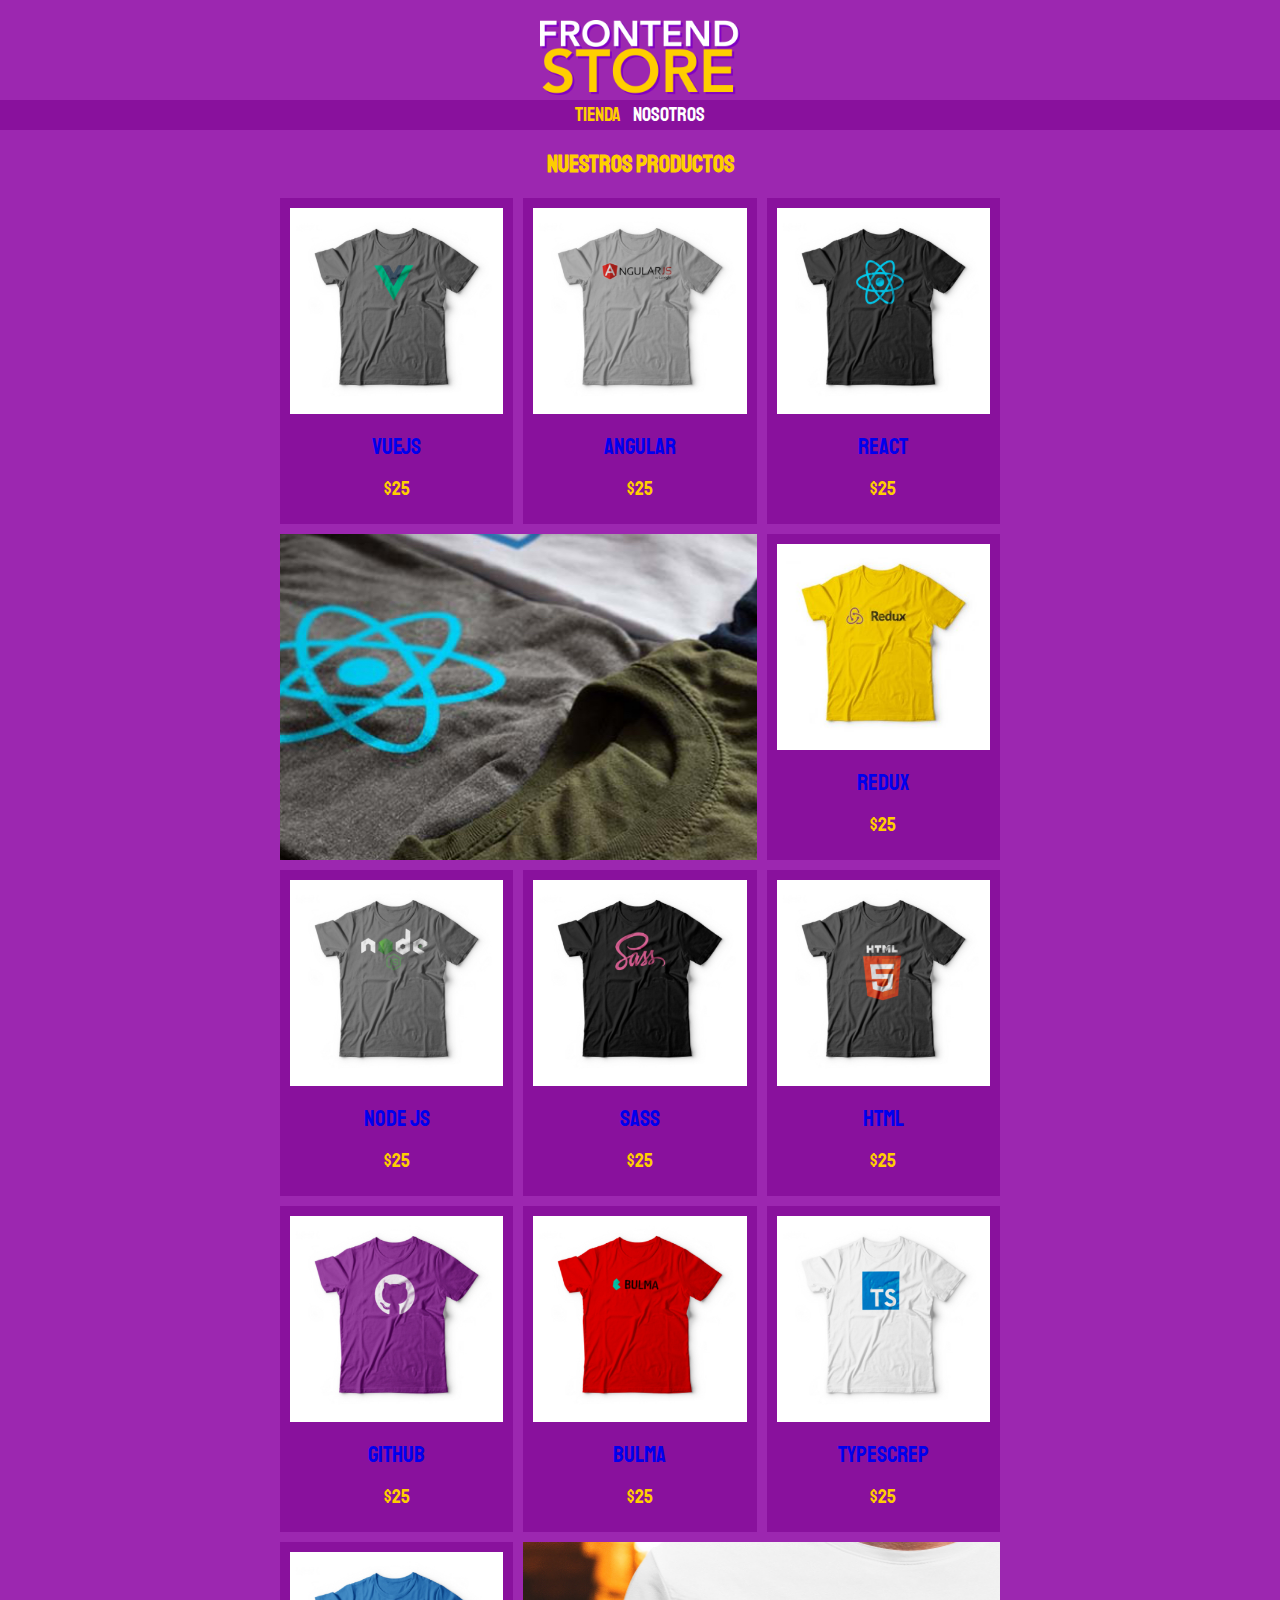
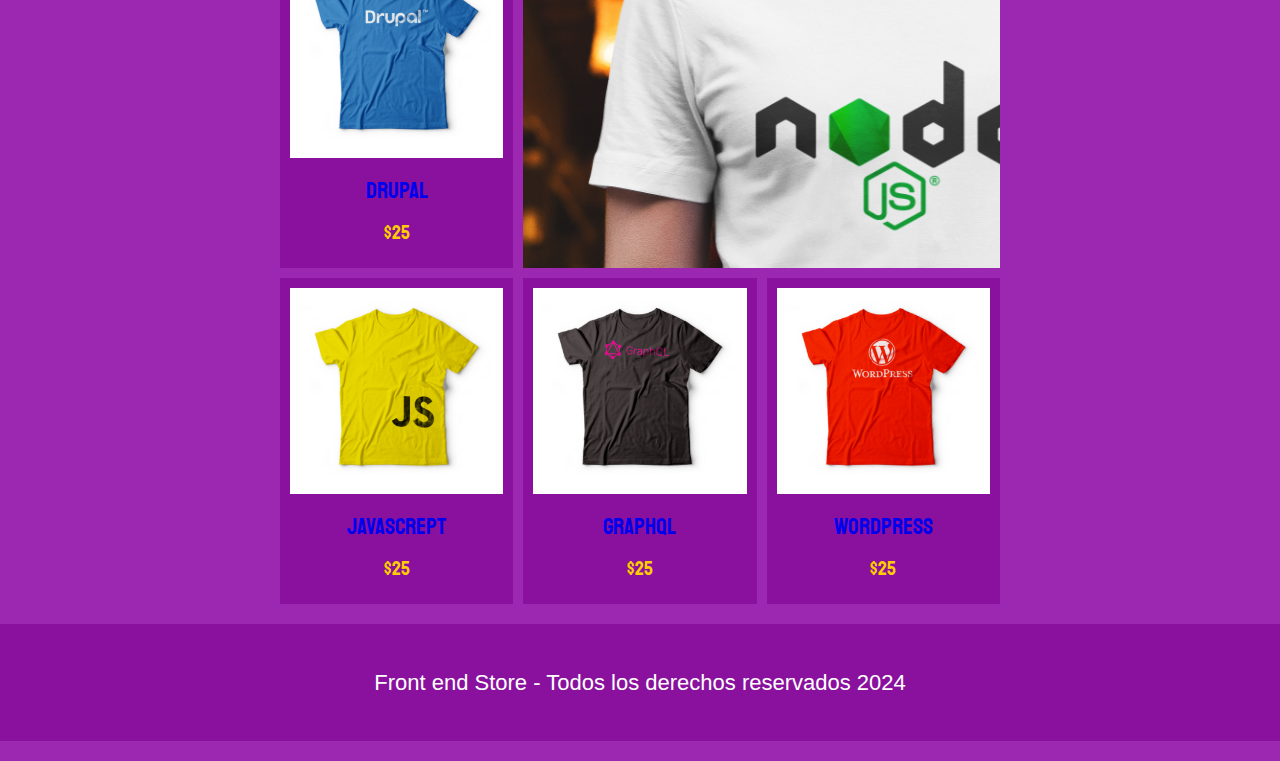
<file: index.html>
<!DOCTYPE html>
<html lang="en">
<head>
    <meta charset="UTF-8">
    <meta name="viewport" content="width=device-width, initial-scale=1.0">
    <link rel="stylesheet" href="./style.css/style.CSS">
    <link rel="stylesheet" href="./style.css/normalize.CSS">
    <title>Front end Store</title>
</head>
<body>
    <header class="header">
        <a href="index.html">
            <img class="header__logo" src="./img/logo.png" alt="logotipo">
        </a>
    </header>

    <nav class="navegacion">
        <a class="navegacion__enlace navegacion__enlace--activo "  href="index.html">Tienda</a>
        <a class="navegacion__enlace" href="nosotros.html">Nosotros</a>
    </nav>

    <main class="contenedor">
        <h1>Nuestros Productos</h1>

        <div class="grid">
            <div class="producto">
                <a href="producto.html">
                    <img class="producto__imagen" src="img/1.jpg" alt="imagen camisa">
                        <div class="producto__informacion">
                            <p class="producto__nombre">VueJS</p>
                            <p class="producto__precio">$25</p>
                        </div>
                </a>
            </div>
            <div class="producto">
                <a href="producto.html">
                    <img class="producto__imagen" src="img/2.jpg" alt="imagen camisa">
                        <div class="producto__informacion">
                            <p class="producto__nombre">Angular</p>
                            <p class="producto__precio">$25</p>
                        </div>
                </a>
            </div>
            <div class="producto">
                <a href="producto.html">
                    <img class="producto__imagen" src="img/3.jpg" alt="imagen camisa">
                        <div class="producto__informacion">
                            <p class="producto__nombre">React</p>
                            <p class="producto__precio">$25</p>
                        </div>
                </a>
            </div>
            <div class="producto">
                <a href="producto.html">
                    <img class="producto__imagen" src="img/4.jpg" alt="imagen camisa">
                        <div class="producto__informacion">
                            <p class="producto__nombre">Redux</p>
                            <p class="producto__precio">$25</p>
                        </div>
                </a>
            </div>
            <div class="producto">
                <a href="producto.html">
                    <img class="producto__imagen" src="img/5.jpg" alt="imagen camisa">
                        <div class="producto__informacion">
                            <p class="producto__nombre">Node JS</p>
                            <p class="producto__precio">$25</p>
                        </div>
                </a>
            </div>
            <div class="producto">
                <a href="producto.html">
                    <img class="producto__imagen" src="img/6.jpg" alt="imagen camisa">
                        <div class="producto__informacion">
                            <p class="producto__nombre">Sass</p>
                            <p class="producto__precio">$25</p>
                        </div>
                </a>
            </div>
            <div class="producto">
                <a href="producto.html">
                    <img class="producto__imagen" src="img/7.jpg" alt="imagen camisa">
                        <div class="producto__informacion">
                            <p class="producto__nombre">HTML</p>
                            <p class="producto__precio">$25</p>
                        </div>
                </a>
            </div>
            <div class="producto">
                <a href="producto.html">
                    <img class="producto__imagen" src="img/8.jpg" alt="imagen camisa">
                        <div class="producto__informacion">
                            <p class="producto__nombre">GitHub</p>
                            <p class="producto__precio">$25</p>
                        </div>
                </a>
            </div>
            <div class="producto">
                <a href="producto.html">
                    <img class="producto__imagen" src="img/9.jpg" alt="imagen camisa">
                        <div class="producto__informacion">
                            <p class="producto__nombre">Bulma</p>
                            <p class="producto__precio">$25</p>
                        </div>
                </a>
            </div>
            <div class="producto">
                <a href="producto.html">
                    <img class="producto__imagen" src="img/10.jpg" alt="imagen camisa">
                        <div class="producto__informacion">
                            <p class="producto__nombre">TypeScrep</p>
                            <p class="producto__precio">$25</p>
                        </div>
                </a>
            </div>
            <div class="producto">
                <a href="producto.html">
                    <img class="producto__imagen" src="img/11.jpg" alt="imagen camisa">
                        <div class="producto__informacion">
                            <p class="producto__nombre">Drupal</p>
                            <p class="producto__precio">$25</p>
                        </div>
                </a>
            </div>
            <div class="producto">
                <a href="producto.html">
                    <img class="producto__imagen" src="img/12.jpg" alt="imagen camisa">
                        <div class="producto__informacion">
                            <p class="producto__nombre">JavaScrept</p>
                            <p class="producto__precio">$25</p>
                        </div>
                </a>
            </div>
            <div class="producto">
                <a href="producto.html">
                    <img class="producto__imagen" src="img/13.jpg" alt="imagen camisa">
                        <div class="producto__informacion">
                            <p class="producto__nombre">GraphQL</p>
                            <p class="producto__precio">$25</p>
                        </div>
                </a>
            </div>
            <div class="producto">
                <a href="producto.html">
                    <img class="producto__imagen" src="img/14.jpg" alt="imagen camisa">
                        <div class="producto__informacion">
                            <p class="producto__nombre">WordPress</p>
                            <p class="producto__precio">$25</p>
                        </div>
                </a>
            </div>
            <div class="grafico grafico--camisas"></div>
            <div class="grafico grafico--node"></div>
        </div>
    </main>

    <footer class="footer">
        <p class="footer__texto">Front end Store - Todos los derechos reservados 2024</p>
    </footer>
</body>
</html>
</file>
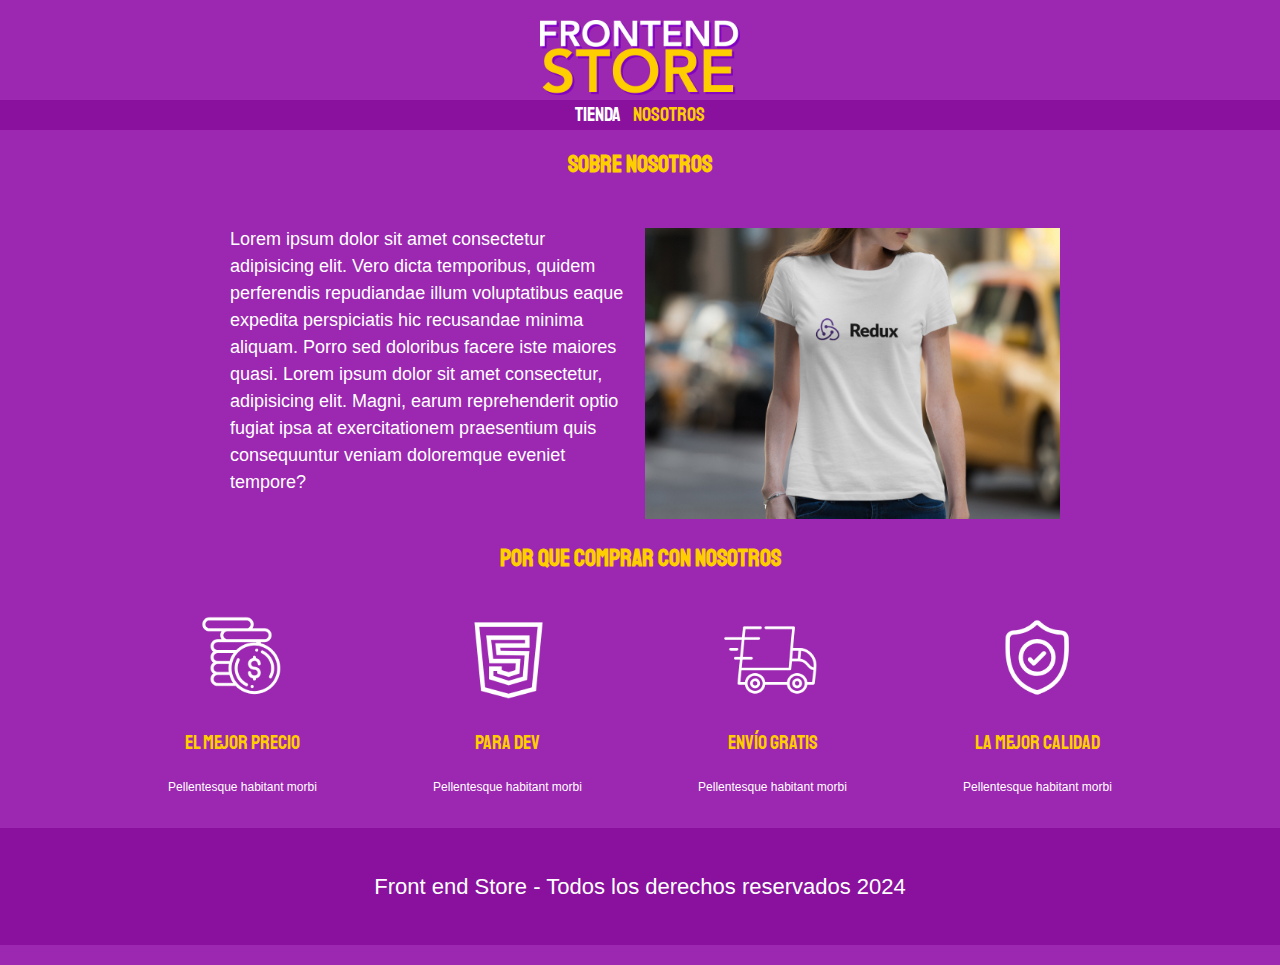
<file: nosotros.html>
<!DOCTYPE html>
<html lang="en">
<head>
    <meta charset="UTF-8">
    <meta name="viewport" content="width=device-width, initial-scale=1.0">
    <link rel="stylesheet" href="./style.css/style.CSS">
    <link rel="stylesheet" href="./style.css/normalize.CSS">
    <title>Front end Store</title>
</head>
<body>
    <header class="header">
        <a href="index.html">
            <img class="header__logo" src="./img/logo.png" alt="logotipo">
        </a>
    </header>

    <nav class="navegacion">
        <a class="navegacion__enlace"  href="index.html">Tienda</a>
        <a class="navegacion__enlace navegacion__enlace--activo" href="nosotros.html">Nosotros</a>
    </nav>

    <main class="contenedor">
        <h1>Sobre Nosotros</h1>
        <div class="gridNosotros">
            <img class="gridNosotros__img" src="./img/nosotros.jpg" alt="">
            <p class="gridNosotros__texto">Lorem ipsum dolor sit amet consectetur adipisicing elit. Vero dicta temporibus, quidem perferendis repudiandae illum 
                voluptatibus eaque expedita perspiciatis hic recusandae minima aliquam. Porro sed doloribus facere iste maiores quasi. Lorem ipsum dolor sit amet
                 consectetur, adipisicing elit. Magni, earum reprehenderit optio fugiat ipsa at exercitationem praesentium quis consequuntur veniam doloremque 
                 eveniet tempore?</p>
        </div>
        <h1>POR QUE COMPRAR CON NOSOTROS</h1>

        <div class="iconos">
            <div>
                <img  src="./img/icono_1.png" alt="">
                <div>
                    <p class="iconos__text1">EL MEJOR PRECIO</p>
                    <p class="iconos__text2">Pellentesque habitant morbi</p>
                </div>
            </div>
            <div>
                <img  src="./img/icono_2.png" alt="">
                <div>
                    <p class="iconos__text1">PARA DEV</p>
                    <p class="iconos__text2">Pellentesque habitant morbi</p>
                </div>
            </div>
            <div>
                <img  src="./img/icono_3.png" alt="">
                <div>
                    <p class="iconos__text1">ENVÍO GRATIS</p>
                    <p class="iconos__text2">Pellentesque habitant morbi</p>
                </div>
            </div>
            <div>
                <img  src="./img/icono_4.png" alt="">
                <div>
                    <p class="iconos__text1">LA MEJOR CALIDAD</p>
                    <p class="iconos__text2">Pellentesque habitant morbi</p>
                </div>
            </div>
        </div>
        
    </main>
    
    <footer class="footer">
        <p class="footer__texto">Front end Store - Todos los derechos reservados 2024</p>
    </footer>
</body>
</html>
</file>
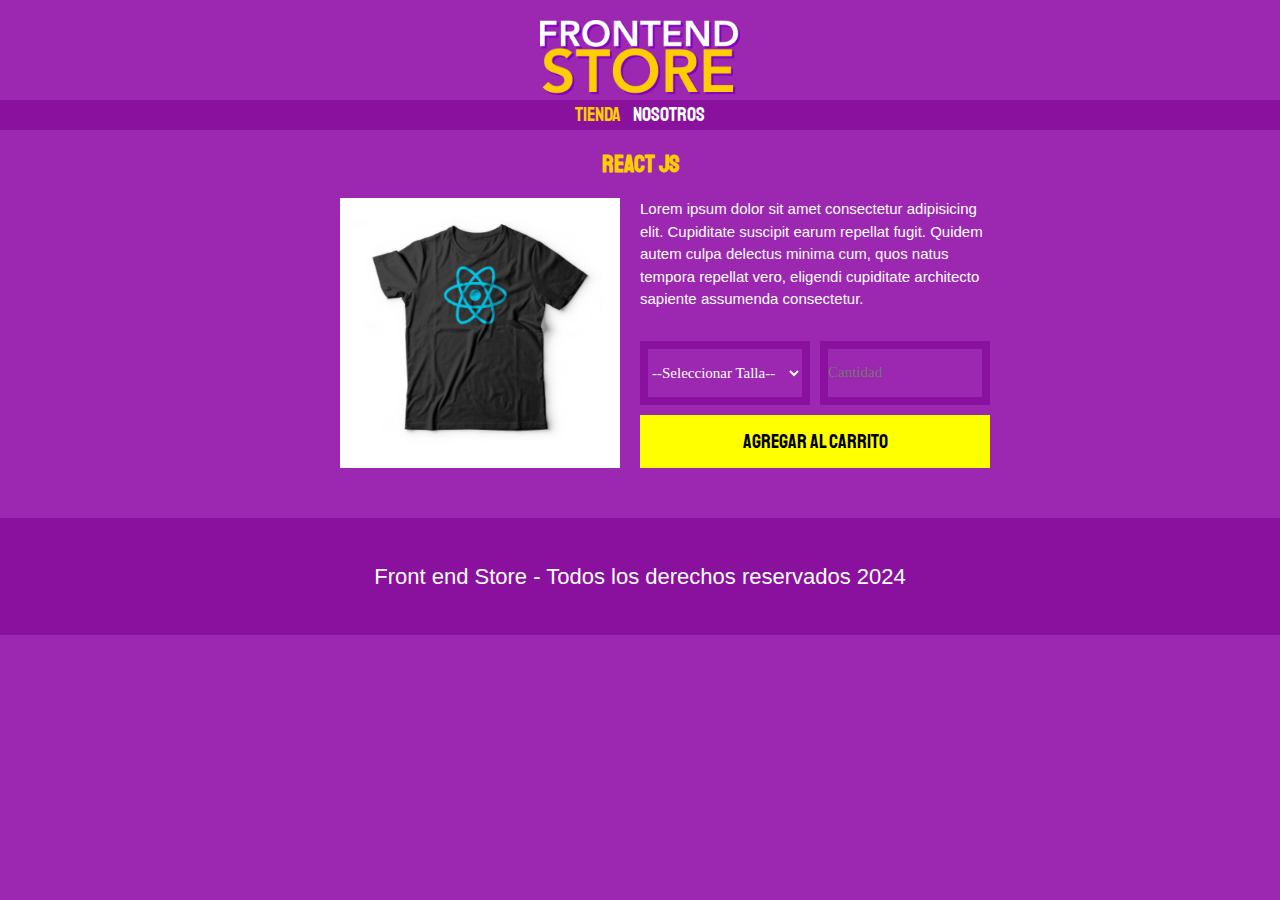
<file: producto.html>
<!DOCTYPE html>
<html lang="en">
<head>
    <meta charset="UTF-8">
    <meta name="viewport" content="width=device-width, initial-scale=1.0">
    <link rel="stylesheet" href="./style.css/style.CSS">
    <link rel="stylesheet" href="./style.css/normalize.CSS">
    <title>Front end Store</title>
</head>
<body>
    <header class="header">
        <a href="index.html">
            <img class="header__logo" src="./img/logo.png" alt="logotipo">
        </a>
    </header>

    <nav class="navegacion">
        <a class="navegacion__enlace navegacion__enlace--activo "  href="index.html">Tienda</a>
        <a class="navegacion__enlace" href="nosotros.html">Nosotros</a>
    </nav>

    <main class="contenedor">
        <h1>REACT JS</h1>

        <div class="formulario">
            <img class="formulario__img" src="./img/3.jpg" alt="imagenCamisaReact"> 
            <form class="formulario__seleccion">
                <p class="formulario__texto">Lorem ipsum dolor sit amet consectetur adipisicing elit. Cupiditate suscipit earum repellat fugit. Quidem autem culpa
                 delectus minima cum, quos natus tempora repellat vero, eligendi cupiditate architecto sapiente assumenda consectetur.</p>
                <select class="formulario__option">
                    <option disabled selected>--Seleccionar Talla--</option>
                    <option class="formulario__option">Chica</option>
                    <option class="formulario__option">Mediana</option>
                    <option class="formulario__option">Grande</option>
                </select>
                <input class="formulario__numero" type="number" placeholder="Cantidad" min="0" max="5">
                <input class="formulario--carrito" type="submit" value="Agregar al carrito">
            </form>
        </div>
    </main>


    <footer class="footer">
        <p class="footer__texto">Front end Store - Todos los derechos reservados 2024</p>
    </footer>
</body>
</html>
</file>
<file: style.css/style.CSS>
@import url('https://fonts.googleapis.com/css2?family=Kalnia:wght@200&family=Staatliches&display=swap');

:room {
  --primario: #9c27b0;
  --primarioOscuro: #89119D;  /* Corregido el nombre de la variable */
  --secundario: #FFCE00;
  --secundarioOscuro: rgb(233, 287, 2);
  --blanco: #FFF;
  --negro: #000;

  --fuentePrincipal: 'Staatliches', sans-serif;
}

html {
    box-sizing: border-box;
    font-size: 62.5%;    /**para poder colocar solo medidas en rem**/

  }
  *, *:before, *:after {
    box-sizing: inherit;
  }  

  /**globales**/
  body{
     background-color: #9c27b0;
     font-size: 1.2rem;
     line-height: 1.5;
  }
  p{
    font-size: 1.8rem;
    font-family: Arial, Helvetica, sans-serif;
    color: var(--blanco);
  }
  a{
    text-decoration: none;
  }
  img{
        max-width: 100%;
  }
  .contenedor{
    max-width: 120rem;
    margin: 0 auto;
  }

  h1,h2,h3{
    text-align: center;
    color: var(--secundario);
    font-family: var(--fuentePrincipal);
  }
  h1{
    font-size: 4rem;
  }
  h2{
    font-size: 3.2rem;
  }
  h3{
    font-size: 2.4rem;
  }

  /**Header**/
  .header{
    display: flex;
    justify-content: center;
  }
  .header__logo{
   width: 20rem;
   margin-top: 2rem;
  }
  /**Footer**/
  .footer{
    background-color: #89119D;
    font-family: 'Staatliches', sans-serif;
    margin: 2rem 0 ;
    padding:2rem;
  }
  .footer__texto{
    text-align: center;
    color: #FFF;
    font-size: 2.2rem;
  }

  /**Navegación**/
  .navegacion{
    padding: 0rem;
    text-align: center;
    font-family: 'Staatliches', sans-serif;
    background-color: #89119D;
  }
  .navegacion__enlace{
    color: white;
    font-size: 2rem;
    margin-right: 1rem;
  }
  .navegacion__enlace--activo,
  .navegacion__enlace:hover{
    color: #FFCE00;
  }
  .navegacion__enlace:last-of-type{
    margin-right: 0;
  }


  /**Main**/
  .contenedor{
    font-family: 'Staatliches', sans-serif;
    color: #FFCE00;
  }
  /**Grid**/
  .grid{
    display: grid;
    grid-template-columns: repeat(2, 1fr) ;
    gap: 1rem;
  }
  @media (min-width: 480px) {
      .grid{
        display: grid;
        grid-template-columns: repeat(3, 1fr) ;   /**Manejamos el grid a nuestro antojo en este caso 3 colum en 1 fraccion**/
        gap: 1rem 1rem;
        width: 60%;
        margin: auto;
      }
  }

  /**Productos**/
  .producto{
    background-color: #89119D;
    padding: 1rem;
  }
  .producto__imagen{
    width: 100%;
  }
  .producto__informacion{

  }
  .producto__nombre{
    font-size: 2.3rem;
  }
  .producto__precio{
    font-size: 2rem;
    color: #FFCE00;
  }
  .producto__nombre,
  .producto__precio{
    font-family: var(--fuentePrincipal);
    margin: 1rem 0;
    text-align: center;
  }

  /**Gráficos**/
  .grafico{
    min-height: 30rem;
  }
  .grafico--camisas{
    grid-row: 2/3;
    grid-column: 1/3;
    background-image: url(../img/grafico1.jpg);
  }
  .grafico--node{
    background-image: url(../img/grafico2.jpg);
    grid-column: 1/3;
    grid-row: 7/8;
  }
  @media (min-width: 480px) {
    .grafico--node{
      grid-row: 5/6;
      grid-column: 2/4;
    } 
  }


  /**Nosotros**/
  .gridNosotros__texto{
    color: #FFF;
    padding: 1.5rem;
   
  }
  .gridNosotros__img{
    width: 100%;
  } 
 
  @media (min-width: 480PX) {
    .gridNosotros{
      display: grid;
      grid-template-columns: repeat(2, 1fr);
      gap: 1rem;
      width: 70%;
      margin: auto;
    }
    .gridNosotros__img{
      width: 100%;
      grid-row: 1/2;
      grid-column: 2/3;
    } 
    .gridNosotros__texto{
      color: #FFF;
      padding: 1.5rem;
      grid-row: 1/2;
    }
  }
  @media (min-width: 768px) {
      .gridNosotros{
        width: 70%;
      }
      .gridNosotros__texto{
      color: #FFF;
      padding: 1rem;
    }
    .gridNosotros__img{
      margin-top: 3rem;
      width: 100%;
    } 
  }
  @media (min-width: 1440px) {
    .gridNosotros__img{
      margin-top: 0rem;
      width: 100%;
    } 
    body{
      margin: auto;
      align-items: center;
    }
  }

  /**Iconos**/ 
  .iconos{
    text-align: center;
  }
  .iconos__text1{
    font-family: var(--fuentePrincipal);
    font-size: 2.2rem;
    margin-top: auto;
  }
  @media (min-width: 480px) {
    .iconos{
      display: grid;
      grid-template-columns: repeat(4,1fr);
      gap: 10rem;
      margin: auto;
      width: 100rem;
    }     
    .iconos__text1{
      font-family: var(--fuentePrincipal);
      text-align: center;
      font-size: 2rem;
      margin-top: auto;
    }
    .iconos__text2{
      color: #FFF;
      font-size: 1.2rem;
    }
  }
      @media (min-width: 768px) {
          .iconos{
            width: 80%;
            margin: auto;
          }
      }
      @media (min-width: 1440px) {
          .iconos{
            width: 70%;
          }
      }
      
      
      
      /**Formulario de seleccion**/
    

      .formulario__seleccion{
        display: grid;
        grid-template-columns: repeat(2, 1fr);
        gap: 1rem;
        width: 100%;
      }
      .formulario__numero{
        margin-right: 0;
        grid-row: 2/3;
        grid-column: 2/3;
        border-color: #89119D;
        border-width: 0.5rem;
        border-style: solid;
        color: #FFF;
        padding: .5rem 0rem;
        background-color: transparent;
        font-size: 1.5rem;
        font-family:Georgia, 'Times New Roman', Times, serif
      }
      .formulario--carrito{
        margin-top: 1.5rem;
        grid-row: 3/4;
        grid-column: 1/3;
        background-color: yellow;
        border: none;
        font-size: 1.5rem;
        font-family: var(--fuentePrincipal);
        padding: 1rem;
        transition: background-color .3s ease;
      }          
      .formulario--carrito:hover{
        cursor: pointer;
        background-color:rgb(202, 202, 71);
      }
      .formulario__option{
        grid-row: 2/3;
        grid-column: 1/2;
        border-color: #89119D;
        border-width: 0.5rem;
        color: #FFF;
        background-color: transparent;
        font-size: 1.5rem;
        font-family:Georgia, 'Times New Roman', Times, serif
      }
      .formulario__texto{
        grid-column: 1/3;
        padding: 1.5rem;
      }
      .formulario__img{
        width: 100%;
      }
      
      @media (min-width: 480px) {
        .formulario{
          display: grid;
          grid-template-columns: repeat(2, 1fr);
          width: 70rem;
          margin-left: 25rem;
          margin-bottom: 5rem;
        }
        .formulario__texto{
          font-size: 1.5rem;
          color: #FFF;
          grid-row: 1/2;
          grid-column: 1/3;
          margin: 0;
          padding: 0rem;
        }
        .formulario__img{
          width: 80%;
          margin: 0rem 5rem;
        }
        .formulario__seleccion{
          font-size: 1rem;
          grid-row: 1/2;
          grid-column: 2/3;
        }
        
        .formulario__option{
          border-color: #89119D;
          border-width: .8rem;
          color: #FFF;
          padding: 0rem;
          background-color: transparent;
          font-size: 1.5rem;
          font-family:Georgia, 'Times New Roman', Times, serif
        }
        .formulario__numero{
          margin: 0;
          align-items: baseline;
          border-color: #89119D;
          border-width: .8rem;
          border-style: solid;
       
          color: #FFF;
          background-color: transparent;
          font-size: 1.5rem;
          font-family:Georgia, 'Times New Roman', Times, serif
        }
  
        .formulario--carrito{
          margin: 0rem;
          background-color: yellow;
          border: none;
          font-size: 2rem;
          font-family: var(--fuentePrincipal);
          padding: .5rem;
          transition: background-color .3s ease;
        }          
        .formulario--carrito:hover{
          cursor: pointer;
          background-color:rgb(202, 202, 71);
        }
      }
        
      @media (min-width: 768px) and (max-width: 1024px) {
        .formulario{
          margin-top: 10rem;
          margin-left: 0rem;
          margin-bottom: 15rem;
        }
        .grid{
          width: 70rem;
        }
      }
</file>
